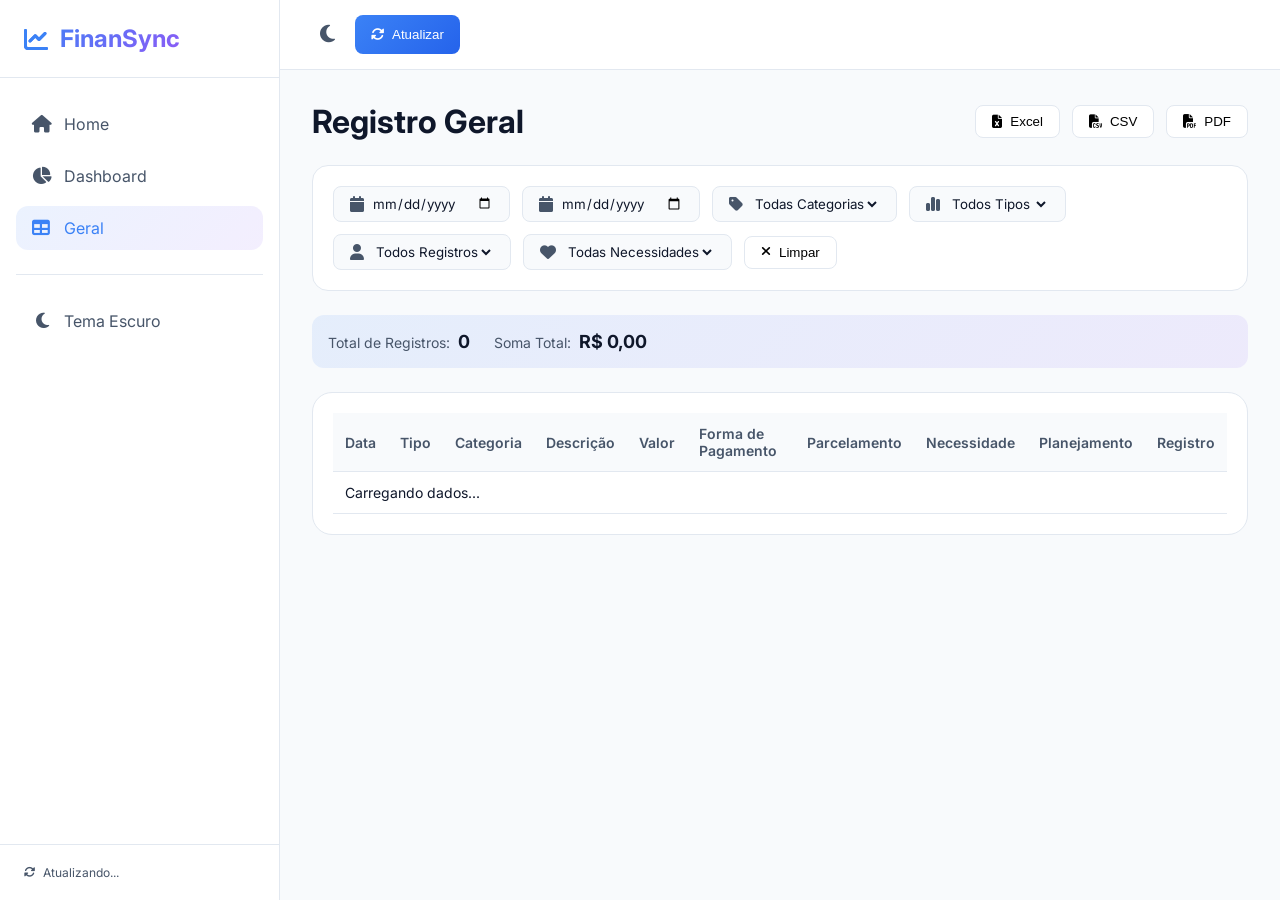
<file: geral.html>
<!DOCTYPE html>
<html lang="pt-br">
<head>
    <meta charset="UTF-8">
    <meta name="viewport" content="width=device-width, initial-scale=1.0">
    <title>Geral - FinanSync</title>
    <link href="https://fonts.googleapis.com/css2?family=Inter:wght@100..900&display=swap" rel="stylesheet">
    <link rel="stylesheet" href="https://cdnjs.cloudflare.com/ajax/libs/font-awesome/6.4.0/css/all.min.css">
    <link rel="stylesheet" href="css/style.css">
    <link rel="stylesheet" href="css/responsive.css">
</head>
<body>
    <div class="menu-overlay"></div>
    <aside class="sidebar" id="sidebar">
        <div class="sidebar-header">
            <div class="logo"><i class="fas fa-chart-line"></i><span>FinanSync</span></div>
            <button class="close-menu" id="closeMenu"><i class="fas fa-times"></i></button>
        </div>
        <nav class="sidebar-nav">
            <a href="index.html" class="nav-item"><i class="fas fa-home"></i><span>Home</span></a>
            <a href="dashboard.html" class="nav-item"><i class="fas fa-chart-pie"></i><span>Dashboard</span></a>
            <a href="geral.html" class="nav-item active"><i class="fas fa-table"></i><span>Geral</span></a>
            <div class="nav-divider"></div>
            <button class="nav-item theme-toggle" id="sidebarThemeToggle"><i class="fas fa-moon"></i><span>Tema Escuro</span></button>
        </nav>
        <div class="sidebar-footer">
            <div class="status"><i class="fas fa-sync-alt"></i><span>Atualizando...</span></div>
        </div>
    </aside>
    
    <main class="main-content">
        <header class="top-bar">
            <button class="menu-toggle" id="menuToggle"><i class="fas fa-bars"></i></button>
            <div class="top-bar-actions">
                <button class="btn-icon theme-toggle-mobile" id="mobileThemeToggle"><i class="fas fa-moon"></i></button>
                <button class="btn-primary" id="refreshData"><i class="fas fa-sync-alt"></i><span>Atualizar</span></button>
            </div>
        </header>
        
        <div class="loading-overlay" id="loadingOverlay">
            <div class="shimmer-card"><div class="shimmer-line"></div><div class="shimmer-line"></div><div class="shimmer-line"></div></div>
        </div>
        
        <div class="content-wrapper">
            <div class="page-header">
                <h1 class="page-title">Registro Geral</h1>
                <div class="export-buttons">
                    <button class="btn-export" id="exportExcel"><i class="fas fa-file-excel"></i> Excel</button>
                    <button class="btn-export" id="exportCSV"><i class="fas fa-file-csv"></i> CSV</button>
                    <button class="btn-export" id="exportPDF"><i class="fas fa-file-pdf"></i> PDF</button>
                </div>
            </div>
            
            <!-- Advanced Filters -->
            <div class="filters-panel">
                <div class="filter-group">
                    <i class="fas fa-calendar"></i>
                    <input type="date" id="filterStartDate" placeholder="Data inicial">
                </div>
                <div class="filter-group">
                    <i class="fas fa-calendar"></i>
                    <input type="date" id="filterEndDate" placeholder="Data final">
                </div>
                <div class="filter-group">
                    <i class="fas fa-tag"></i>
                    <select id="filterCategoryGeneral">
                        <option value="">Todas Categorias</option>
                    </select>
                </div>
                <div class="filter-group">
                    <i class="fas fa-chart-simple"></i>
                    <select id="filterTypeGeneral">
                        <option value="">Todos Tipos</option>
                        <option value="Receita">Receita</option>
                        <option value="Despesa">Despesa</option>
                        <option value="Investimento">Investimento</option>
                    </select>
                </div>
                <div class="filter-group">
                    <i class="fas fa-user"></i>
                    <select id="filterRegistroGeneral">
                        <option value="">Todos Registros</option>
                    </select>
                </div>
                <div class="filter-group">
                    <i class="fas fa-heart"></i>
                    <select id="filterNecessityGeneral">
                        <option value="">Todas Necessidades</option>
                    </select>
                </div>
                <button class="btn-clear-filters" id="clearFilters"><i class="fas fa-times"></i> Limpar</button>
            </div>
            
            <!-- Summary Bar -->
            <div class="summary-bar">
                <div class="summary-item">
                    <span>Total de Registros:</span>
                    <strong id="totalRecords">0</strong>
                </div>
                <div class="summary-item">
                    <span>Soma Total:</span>
                    <strong id="totalSum">R$ 0,00</strong>
                </div>
            </div>
            
            <!-- Full Table -->
            <div class="table-card">
                <div class="table-responsive">
                    <table class="full-table" id="fullTable">
                        <thead>
                            <tr>
                                <th>Data</th>
                                <th>Tipo</th>
                                <th>Categoria</th>
                                <th>Descrição</th>
                                <th>Valor</th>
                                <th>Forma de Pagamento</th>
                                <th>Parcelamento</th>
                                <th>Necessidade</th>
                                <th>Planejamento</th>
                                <th>Registro</th>
                            </tr>
                        </thead>
                        <tbody id="fullTableBody">
                            <tr><td colspan="10" class="loading-row">Carregando dados...</td></tr>
                        </tbody>
                    </table>
                </div>
            </div>
        </div>
    </main>
    
    <script src="js/theme.js"></script>
    <script src="js/api.js"></script>
    <script src="js/export.js"></script>
    <script>
        // General page logic
        function updateGeneralTable() {
            if (!window.financialData) return;
            
            let filtered = [...window.financialData];
            const startDate = document.getElementById('filterStartDate')?.value;
            const endDate = document.getElementById('filterEndDate')?.value;
            const category = document.getElementById('filterCategoryGeneral')?.value;
            const type = document.getElementById('filterTypeGeneral')?.value;
            const registro = document.getElementById('filterRegistroGeneral')?.value;
            const necessity = document.getElementById('filterNecessityGeneral')?.value;
            
            if (startDate) filtered = filtered.filter(d => d.data >= startDate);
            if (endDate) filtered = filtered.filter(d => d.data <= endDate);
            if (category) filtered = filtered.filter(d => d.categoria === category);
            if (type) filtered = filtered.filter(d => d.tipo === type);
            if (registro) filtered = filtered.filter(d => d.registro === registro);
            if (necessity) filtered = filtered.filter(d => d.necessidade === necessity);
            
            document.getElementById('totalRecords').innerText = filtered.length;
            const total = filtered.reduce((sum, d) => sum + d.valor, 0);
            document.getElementById('totalSum').innerText = `R$ ${total.toFixed(2)}`;
            
            const tbody = document.getElementById('fullTableBody');
            if (filtered.length === 0) {
                tbody.innerHTML = '<tr><td colspan="10" class="empty-row">Nenhum registro encontrado</td></tr>';
                return;
            }
            
            tbody.innerHTML = filtered.map(d => `
                <tr>
                    <td>${d.data || '-'}</td>
                    <td><span class="badge ${d.tipo === 'Receita' ? 'badge-success' : d.tipo === 'Despesa' ? 'badge-danger' : 'badge-info'}">${d.tipo || '-'}</span></td>
                    <td>${d.categoria || '-'}</td>
                    <td>${d.descricao || '-'}</td>
                    <td class="valor">${d.tipo === 'Despesa' ? '- ' : '+ '}R$ ${Math.abs(d.valor).toFixed(2)}</td>
                    <td>${d.formaPagamento || '-'}</td>
                    <td>${d.parcelamento || '-'}</td>
                    <td><span class="badge-necessity">${d.necessidade || '-'}</span></td>
                    <td>${d.planejamento || '-'}</td>
                    <td>${d.registro || '-'}</td>
                </tr>
            `).join('');
        }
        
        function updateFilterOptionsGeneral() {
            if (!window.financialData) return;
            const categories = [...new Set(window.financialData.map(d => d.categoria).filter(Boolean))];
            const registros = [...new Set(window.financialData.map(d => d.registro).filter(Boolean))];
            const necessities = [...new Set(window.financialData.map(d => d.necessidade).filter(Boolean))];
            
            const catSelect = document.getElementById('filterCategoryGeneral');
            const regSelect = document.getElementById('filterRegistroGeneral');
            const necSelect = document.getElementById('filterNecessityGeneral');
            
            if (catSelect) catSelect.innerHTML = '<option value="">Todas Categorias</option>' + categories.map(c => `<option value="${c}">${c}</option>`).join('');
            if (regSelect) regSelect.innerHTML = '<option value="">Todos Registros</option>' + registros.map(r => `<option value="${r}">${r}</option>`).join('');
            if (necSelect) necSelect.innerHTML = '<option value="">Todas Necessidades</option>' + necessities.map(n => `<option value="${n}">${n}</option>`).join('');
        }
        
        // Event listeners
        const filters = ['filterStartDate', 'filterEndDate', 'filterCategoryGeneral', 'filterTypeGeneral', 'filterRegistroGeneral', 'filterNecessityGeneral'];
        filters.forEach(id => {
            const el = document.getElementById(id);
            if (el) el.addEventListener('change', updateGeneralTable);
        });
        
        document.getElementById('clearFilters')?.addEventListener('click', () => {
            filters.forEach(id => {
                const el = document.getElementById(id);
                if (el) el.value = '';
            });
            updateGeneralTable();
        });
        
        // Export functions
        document.getElementById('exportExcel')?.addEventListener('click', () => {
            if (window.exportToExcel) window.exportToExcel();
        });
        document.getElementById('exportCSV')?.addEventListener('click', () => {
            if (window.exportToCSV) window.exportToCSV();
        });
        document.getElementById('exportPDF')?.addEventListener('click', () => {
            if (window.exportToPDF) window.exportToPDF();
        });
        
        window.updateGeneralTable = updateGeneralTable;
        window.updateFilterOptionsGeneral = updateFilterOptionsGeneral;
    </script>
    <script src="js/app.js"></script>
</body>
</html>
</file>
<file: css/style.css>
:root {
    --bg-primary: #f8fafc;
    --bg-secondary: #ffffff;
    --text-primary: #0f172a;
    --text-secondary: #475569;
    --border-color: #e2e8f0;
    --card-shadow: 0 1px 3px rgba(0,0,0,0.1), 0 1px 2px rgba(0,0,0,0.06);
    --card-shadow-hover: 0 20px 25px -5px rgba(0,0,0,0.1), 0 10px 10px -5px rgba(0,0,0,0.04);
    --revenue-color: #10b981;
    --expense-color: #ef4444;
    --investment-color: #8b5cf6;
    --balance-color: #3b82f6;
    --sidebar-width: 280px;
    --header-height: 70px;
}

* {
    margin: 0;
    padding: 0;
    box-sizing: border-box;
}

body {
    font-family: 'Inter', sans-serif;
    background: var(--bg-primary);
    color: var(--text-primary);
    transition: background 0.3s ease, color 0.3s ease;
    overflow-x: hidden;
}

/* Dark Mode */
body.dark {
    --bg-primary: #0f172a;
    --bg-secondary: #1e293b;
    --text-primary: #f1f5f9;
    --text-secondary: #94a3b8;
    --border-color: #334155;
    --card-shadow: 0 1px 3px rgba(0,0,0,0.3);
}

/* Sidebar */
.sidebar {
    position: fixed;
    left: 0;
    top: 0;
    width: var(--sidebar-width);
    height: 100vh;
    background: var(--bg-secondary);
    border-right: 1px solid var(--border-color);
    display: flex;
    flex-direction: column;
    transition: transform 0.3s cubic-bezier(0.4, 0, 0.2, 1);
    z-index: 1000;
}

.sidebar-header {
    padding: 24px;
    border-bottom: 1px solid var(--border-color);
    display: flex;
    justify-content: space-between;
    align-items: center;
}

.logo {
    display: flex;
    align-items: center;
    gap: 12px;
    font-size: 1.5rem;
    font-weight: 700;
    background: linear-gradient(135deg, #3b82f6, #8b5cf6);
    -webkit-background-clip: text;
    background-clip: text;
    color: transparent;
}

.logo i {
    background: none;
    -webkit-background-clip: unset;
    background-clip: unset;
    color: #3b82f6;
}

.close-menu {
    display: none;
    background: none;
    border: none;
    font-size: 1.25rem;
    cursor: pointer;
    color: var(--text-secondary);
}

.sidebar-nav {
    flex: 1;
    padding: 24px 16px;
    display: flex;
    flex-direction: column;
    gap: 8px;
}

.nav-item {
    display: flex;
    align-items: center;
    gap: 12px;
    padding: 12px 16px;
    border-radius: 12px;
    color: var(--text-secondary);
    text-decoration: none;
    transition: all 0.2s;
    cursor: pointer;
    background: none;
    border: none;
    width: 100%;
    font-size: 1rem;
    font-family: inherit;
}

.nav-item:hover {
    background: var(--bg-primary);
    color: var(--text-primary);
}

.nav-item.active {
    background: linear-gradient(135deg, rgba(59,130,246,0.1), rgba(139,92,246,0.1));
    color: #3b82f6;
}

.nav-item i {
    width: 20px;
    font-size: 1.1rem;
}

.nav-divider {
    height: 1px;
    background: var(--border-color);
    margin: 16px 0;
}

.sidebar-footer {
    padding: 20px 24px;
    border-top: 1px solid var(--border-color);
}

.status {
    display: flex;
    align-items: center;
    gap: 8px;
    font-size: 0.75rem;
    color: var(--text-secondary);
}

.status i {
    font-size: 0.7rem;
}

/* Main Content */
.main-content {
    margin-left: var(--sidebar-width);
    min-height: 100vh;
}

.top-bar {
    height: var(--header-height);
    background: var(--bg-secondary);
    border-bottom: 1px solid var(--border-color);
    display: flex;
    align-items: center;
    justify-content: space-between;
    padding: 0 32px;
    position: sticky;
    top: 0;
    z-index: 100;
}

.menu-toggle {
    display: none;
    background: none;
    border: none;
    font-size: 1.5rem;
    cursor: pointer;
    color: var(--text-primary);
}

.top-bar-actions {
    display: flex;
    gap: 12px;
}

.btn-icon {
    background: none;
    border: none;
    font-size: 1.25rem;
    cursor: pointer;
    padding: 8px;
    border-radius: 8px;
    color: var(--text-secondary);
    transition: background 0.2s;
}

.btn-icon:hover {
    background: var(--bg-primary);
}

.btn-primary {
    background: linear-gradient(135deg, #3b82f6, #2563eb);
    color: white;
    border: none;
    padding: 8px 16px;
    border-radius: 8px;
    cursor: pointer;
    font-weight: 500;
    display: flex;
    align-items: center;
    gap: 8px;
    transition: transform 0.2s, box-shadow 0.2s;
}

.btn-primary:hover {
    transform: translateY(-1px);
    box-shadow: 0 4px 12px rgba(59,130,246,0.3);
}

/* Content Wrapper */
.content-wrapper {
    padding: 32px;
    max-width: 1400px;
    margin: 0 auto;
}

/* Loading Overlay */
.loading-overlay {
    position: fixed;
    top: var(--header-height);
    left: var(--sidebar-width);
    right: 0;
    bottom: 0;
    background: rgba(0,0,0,0.5);
    backdrop-filter: blur(4px);
    z-index: 200;
    display: none;
    align-items: center;
    justify-content: center;
}

.loading-overlay.active {
    display: flex;
}

.shimmer-card {
    background: var(--bg-secondary);
    padding: 32px;
    border-radius: 16px;
    width: 300px;
}

.shimmer-line {
    height: 16px;
    background: linear-gradient(90deg, var(--border-color) 25%, var(--bg-primary) 50%, var(--border-color) 75%);
    background-size: 200% 100%;
    animation: shimmer 1.5s infinite;
    border-radius: 8px;
    margin: 8px 0;
}

@keyframes shimmer {
    0% { background-position: 200% 0; }
    100% { background-position: -200% 0; }
}

/* KPI Grid */
.kpi-grid {
    display: grid;
    grid-template-columns: repeat(auto-fit, minmax(280px, 1fr));
    gap: 24px;
    margin-bottom: 32px;
}

.kpi-card {
    background: var(--bg-secondary);
    border-radius: 20px;
    padding: 24px;
    display: flex;
    align-items: center;
    gap: 20px;
    transition: all 0.3s;
    border: 1px solid var(--border-color);
}

.kpi-card:hover {
    transform: translateY(-4px);
    box-shadow: var(--card-shadow-hover);
}

.kpi-icon {
    width: 64px;
    height: 64px;
    border-radius: 20px;
    display: flex;
    align-items: center;
    justify-content: center;
    font-size: 1.75rem;
}

.kpi-icon.revenue { background: rgba(16,185,129,0.1); color: #10b981; }
.kpi-icon.expense { background: rgba(239,68,68,0.1); color: #ef4444; }
.kpi-icon.investment { background: rgba(139,92,246,0.1); color: #8b5cf6; }
.kpi-icon.balance { background: rgba(59,130,246,0.1); color: #3b82f6; }

.kpi-info {
    flex: 1;
}

.kpi-label {
    display: block;
    font-size: 0.875rem;
    color: var(--text-secondary);
    margin-bottom: 8px;
}

.kpi-value {
    font-size: 2rem;
    font-weight: 700;
    display: block;
    margin-bottom: 8px;
}

.kpi-trend {
    font-size: 0.75rem;
    display: inline-flex;
    align-items: center;
    gap: 4px;
    padding: 4px 8px;
    border-radius: 20px;
    background: var(--bg-primary);
}

.kpi-trend.positive { color: #10b981; }
.kpi-trend.negative { color: #ef4444; }

/* Insights Card */
.insights-card {
    background: linear-gradient(135deg, rgba(59,130,246,0.05), rgba(139,92,246,0.05));
    border: 1px solid var(--border-color);
    border-radius: 20px;
    padding: 24px;
    margin-bottom: 32px;
    backdrop-filter: blur(10px);
}

.insights-header {
    display: flex;
    justify-content: space-between;
    align-items: center;
    margin-bottom: 20px;
    flex-wrap: wrap;
    gap: 16px;
}

.insights-title {
    display: flex;
    align-items: center;
    gap: 12px;
}

.insights-title i {
    font-size: 1.5rem;
    color: #f59e0b;
}

.insights-title h3 {
    font-size: 1.25rem;
}

.btn-insight {
    background: var(--bg-secondary);
    border: 1px solid var(--border-color);
    padding: 8px 16px;
    border-radius: 8px;
    cursor: pointer;
    display: flex;
    align-items: center;
    gap: 8px;
    transition: all 0.2s;
}

.btn-insight:hover {
    background: var(--bg-primary);
    transform: translateY(-1px);
}

.insights-content {
    padding: 16px;
    background: var(--bg-secondary);
    border-radius: 16px;
}

.insight-card {
    display: flex;
    gap: 16px;
    animation: slideIn 0.3s ease;
}

@keyframes slideIn {
    from {
        opacity: 0;
        transform: translateY(10px);
    }
    to {
        opacity: 1;
        transform: translateY(0);
    }
}

.insight-icon {
    width: 48px;
    height: 48px;
    border-radius: 12px;
    display: flex;
    align-items: center;
    justify-content: center;
    font-size: 1.5rem;
}

.insight-text {
    flex: 1;
}

.insight-title {
    font-weight: 600;
    margin-bottom: 8px;
}

.insight-description {
    color: var(--text-secondary);
    font-size: 0.875rem;
    line-height: 1.5;
}

/* Charts Row */
.charts-row {
    display: grid;
    grid-template-columns: repeat(auto-fit, minmax(400px, 1fr));
    gap: 24px;
    margin-bottom: 32px;
}

.chart-card {
    background: var(--bg-secondary);
    border-radius: 20px;
    padding: 20px;
    border: 1px solid var(--border-color);
    transition: transform 0.2s;
}

.chart-card:hover {
    transform: translateY(-2px);
}

.chart-header {
    display: flex;
    justify-content: space-between;
    align-items: center;
    margin-bottom: 20px;
}

.chart-header h3 {
    font-size: 1rem;
    font-weight: 600;
}

.chart-header i {
    font-size: 1.25rem;
    color: var(--text-secondary);
}

/* Transactions Table */
.transactions-card, .table-card {
    background: var(--bg-secondary);
    border-radius: 20px;
    padding: 20px;
    border: 1px solid var(--border-color);
}

.card-header {
    display: flex;
    justify-content: space-between;
    align-items: center;
    margin-bottom: 20px;
    flex-wrap: wrap;
    gap: 16px;
}

.search-box {
    display: flex;
    align-items: center;
    gap: 8px;
    background: var(--bg-primary);
    padding: 8px 16px;
    border-radius: 12px;
    border: 1px solid var(--border-color);
}

.search-box i {
    color: var(--text-secondary);
}

.search-box input {
    background: none;
    border: none;
    outline: none;
    color: var(--text-primary);
    font-family: inherit;
}

.table-responsive {
    overflow-x: auto;
}

.transactions-table, .full-table {
    width: 100%;
    border-collapse: collapse;
    font-size: 0.875rem;
}

.transactions-table th, .full-table th {
    text-align: left;
    padding: 12px;
    background: var(--bg-primary);
    font-weight: 600;
    color: var(--text-secondary);
    border-bottom: 1px solid var(--border-color);
}

.transactions-table td, .full-table td {
    padding: 12px;
    border-bottom: 1px solid var(--border-color);
}

.badge {
    display: inline-block;
    padding: 4px 12px;
    border-radius: 20px;
    font-size: 0.75rem;
    font-weight: 500;
}

.badge-success { background: rgba(16,185,129,0.1); color: #10b981; }
.badge-danger { background: rgba(239,68,68,0.1); color: #ef4444; }
.badge-info { background: rgba(139,92,246,0.1); color: #8b5cf6; }

/* Dashboard Grid */
.dashboard-grid {
    display: grid;
    grid-template-columns: repeat(auto-fit, minmax(450px, 1fr));
    gap: 24px;
    margin-bottom: 32px;
}

.chart-card.large {
    grid-column: span 1;
}

.chart-card.full-width {
    grid-column: 1 / -1;
}

.filters-bar {
    display: flex;
    gap: 12px;
    margin-bottom: 24px;
    flex-wrap: wrap;
}

.filter-select, .filter-date {
    padding: 8px 16px;
    border-radius: 8px;
    border: 1px solid var(--border-color);
    background: var(--bg-secondary);
    color: var(--text-primary);
    font-family: inherit;
    cursor: pointer;
}

/* Metrics Grid */
.metrics-grid {
    display: grid;
    grid-template-columns: repeat(auto-fit, minmax(200px, 1fr));
    gap: 16px;
    margin-top: 24px;
}

.metric-card {
    background: var(--bg-secondary);
    border-radius: 16px;
    padding: 16px;
    display: flex;
    align-items: center;
    gap: 12px;
    border: 1px solid var(--border-color);
}

.metric-card i {
    font-size: 1.5rem;
    color: #3b82f6;
}

.metric-info {
    flex: 1;
}

.metric-label {
    display: block;
    font-size: 0.75rem;
    color: var(--text-secondary);
}

.metric-value {
    font-size: 1.125rem;
    font-weight: 600;
}

/* Filters Panel */
.filters-panel {
    background: var(--bg-secondary);
    border-radius: 16px;
    padding: 20px;
    margin-bottom: 24px;
    display: flex;
    gap: 12px;
    flex-wrap: wrap;
    align-items: center;
    border: 1px solid var(--border-color);
}

.filter-group {
    display: flex;
    align-items: center;
    gap: 8px;
    background: var(--bg-primary);
    padding: 8px 16px;
    border-radius: 8px;
    border: 1px solid var(--border-color);
}

.filter-group i {
    color: var(--text-secondary);
}

.filter-group input, .filter-group select {
    background: none;
    border: none;
    outline: none;
    color: var(--text-primary);
    font-family: inherit;
}

.btn-clear-filters {
    background: none;
    border: 1px solid var(--border-color);
    padding: 8px 16px;
    border-radius: 8px;
    cursor: pointer;
    display: flex;
    align-items: center;
    gap: 8px;
    transition: all 0.2s;
}

.btn-clear-filters:hover {
    background: var(--bg-primary);
}

/* Summary Bar */
.summary-bar {
    display: flex;
    gap: 24px;
    margin-bottom: 24px;
    padding: 16px;
    background: linear-gradient(135deg, rgba(59,130,246,0.1), rgba(139,92,246,0.1));
    border-radius: 12px;
}

.summary-item {
    display: flex;
    gap: 8px;
    align-items: baseline;
}

.summary-item span {
    font-size: 0.875rem;
    color: var(--text-secondary);
}

.summary-item strong {
    font-size: 1.125rem;
    font-weight: 700;
}

/* Export Buttons */
.page-header {
    display: flex;
    justify-content: space-between;
    align-items: center;
    margin-bottom: 24px;
    flex-wrap: wrap;
    gap: 16px;
}

.export-buttons {
    display: flex;
    gap: 12px;
}

.btn-export {
    background: var(--bg-secondary);
    border: 1px solid var(--border-color);
    padding: 8px 16px;
    border-radius: 8px;
    cursor: pointer;
    display: flex;
    align-items: center;
    gap: 8px;
    transition: all 0.2s;
}

.btn-export:hover {
    transform: translateY(-1px);
    box-shadow: var(--card-shadow);
}
</file>
<file: css/responsive.css>
/* Tablet */
@media (max-width: 1024px) {
    .sidebar {
        transform: translateX(-100%);
    }
    
    .sidebar.open {
        transform: translateX(0);
    }
    
    .main-content {
        margin-left: 0;
    }
    
    .menu-toggle {
        display: block;
    }
    
    .close-menu {
        display: block;
    }
    
    .menu-overlay {
        position: fixed;
        top: 0;
        left: 0;
        right: 0;
        bottom: 0;
        background: rgba(0,0,0,0.5);
        backdrop-filter: blur(4px);
        z-index: 999;
        display: none;
    }
    
    .menu-overlay.active {
        display: block;
    }
    
    .content-wrapper {
        padding: 20px;
    }
    
    .kpi-grid {
        grid-template-columns: repeat(auto-fit, minmax(240px, 1fr));
        gap: 16px;
    }
    
    .charts-row {
        grid-template-columns: 1fr;
    }
    
    .dashboard-grid {
        grid-template-columns: 1fr;
    }
    
    .chart-card.large {
        grid-column: span 1;
    }
}

/* Mobile */
@media (max-width: 768px) {
    .content-wrapper {
        padding: 16px;
    }
    
    .kpi-card {
        padding: 16px;
    }
    
    .kpi-icon {
        width: 48px;
        height: 48px;
        font-size: 1.25rem;
    }
    
    .kpi-value {
        font-size: 1.25rem;
    }
    
    .top-bar {
        padding: 0 16px;
    }
    
    .btn-primary span {
        display: none;
    }
    
    .btn-primary {
        padding: 8px 12px;
    }
    
    .insights-header {
        flex-direction: column;
        align-items: flex-start;
    }
    
    .filters-bar {
        flex-direction: column;
    }
    
    .filter-select, .filter-date {
        width: 100%;
    }
    
    .filters-panel {
        flex-direction: column;
        align-items: stretch;
    }
    
    .filter-group {
        width: 100%;
    }
    
    .page-header {
        flex-direction: column;
        align-items: stretch;
    }
    
    .export-buttons {
        justify-content: stretch;
    }
    
    .btn-export {
        flex: 1;
        justify-content: center;
    }
    
    .summary-bar {
        flex-direction: column;
        gap: 8px;
    }
    
    .transactions-table th,
    .transactions-table td,
    .full-table th,
    .full-table td {
        font-size: 0.75rem;
        padding: 8px;
    }
    
    .metrics-grid {
        grid-template-columns: repeat(2, 1fr);
    }
}

/* Small Mobile */
@media (max-width: 480px) {
    .kpi-grid {
        grid-template-columns: 1fr;
    }
    
    .metrics-grid {
        grid-template-columns: 1fr;
    }
    
    .card-header {
        flex-direction: column;
        align-items: stretch;
    }
    
    .search-box {
        width: 100%;
    }
    
    .search-box input {
        flex: 1;
    }
}
</file>
